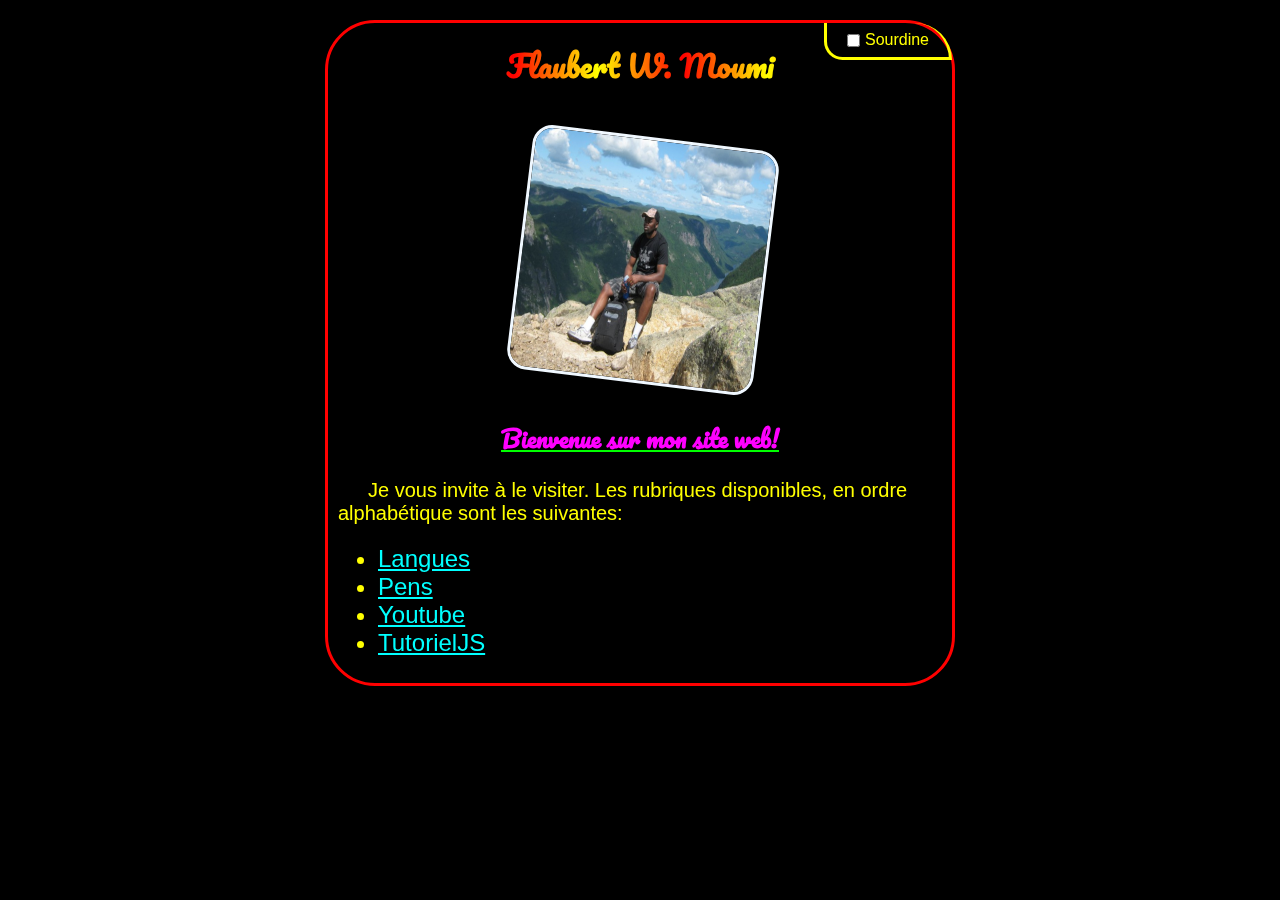
<file: projets/home/index.html>
<!DOCTYPE html>
<html lang="fr">

<head>
    <meta name="viewport" content="width=device-width, initial-scale=1.0">
	<meta charset="utf-8" />
    <title>nufi</title>
    <link rel="stylesheet" href="../../common/css/normalize.min.css">
    <link rel="stylesheet" href="index.css">
</head>

<body>
    
    <div id="container">        
        <label id="lblcheckbox"><input type="checkbox" id="checkbox">Sourdine</label>
      
        <div id="degrade"> <h1>Flaubert W. Moumi</h1> </div>      
        <p id="m_view"><img src="photo.jpg" alt="Acropole des draveurs"></p>
        <h2 id="id1"><span>Bienvenue sur mon site web!</span></h2>
        <audio id="audio" src="Voix.3gp"  autoplay>
        </audio>
        <p>Je vous invite à le visiter. Les rubriques disponibles, en ordre alphabétique sont les suivantes:</p>
        
       <!-- <ul>
        	<li><a href="../langues/index.html">Langues</a></li>
        	<li><a href="../pens/index.html">Pens</a></li>  
            <li><a href="../youtube/index.html">YouTube</a></li> 
            <li><a href="../tutorielJS/index.html">TutorielJS</a></li>
        </ul>-->
        
        <ul id="ulMenu"></ul>

    </div>
    <script src="scripts/main.js"></script>
</body>

</html>
</file>
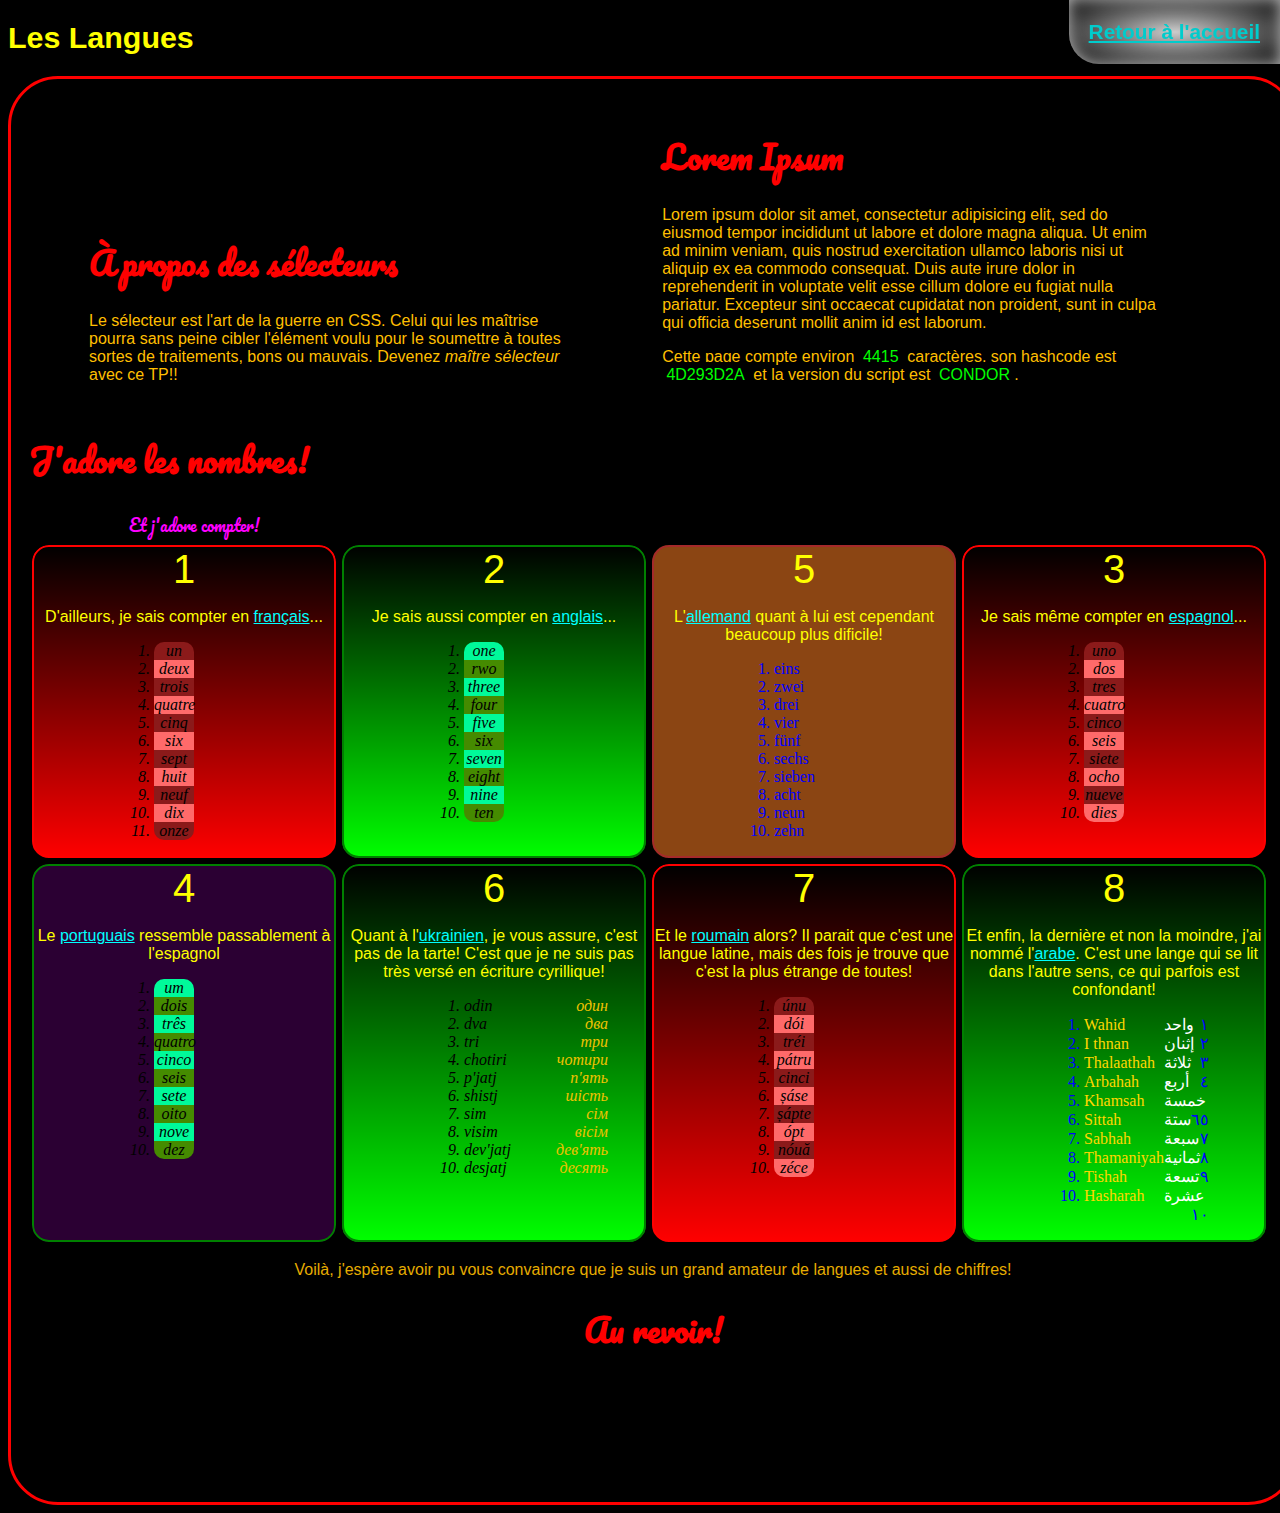
<file: projets/langues/index.html>
<!DOCTYPE html>
<html lang="fr">

<head>
	<meta charset="utf-8" />
    <title>TP1</title>
    <link rel="stylesheet" href="index.css">
</head>

<body>
    <div><a href="../home/index.html">Retour à l'accueil</a>    
    </div>
    <h1>Les Langues</h1> 
    <iframe width="100%" src="langues.html"
    onload="this.style.height=this.contentDocument.body.scrollHeight + 200 +'px';">
    <p>Impossible de charger <a href="langues.html">cette page web</a>et de la mettre dans un iframe.</p></iframe>
</body>

</html>
</file>
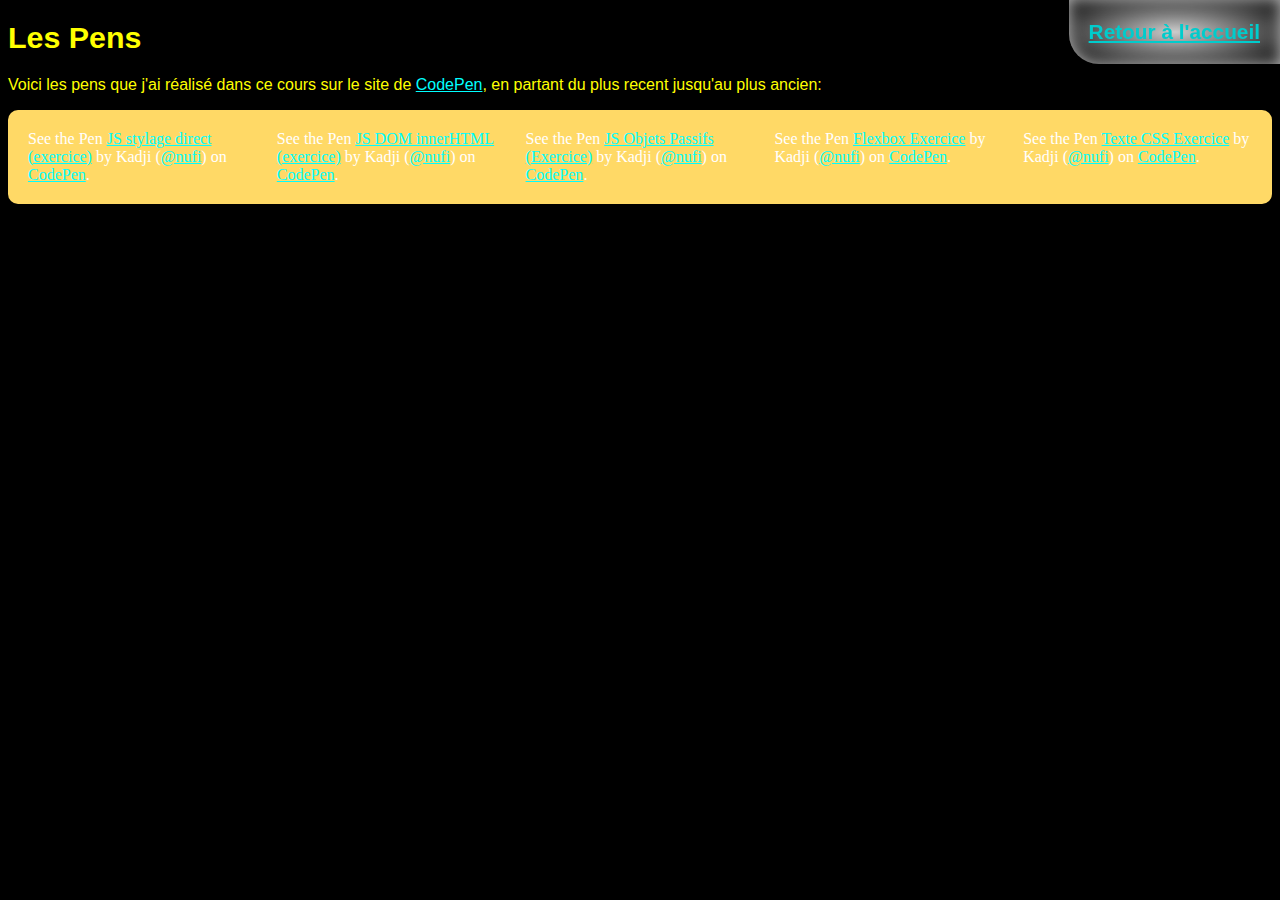
<file: projets/pens/index.html>
<!DOCTYPE html>
<html lang="fr">

<head>
	<meta charset="utf-8" />
    <title>Nufi</title>
    <link rel="stylesheet" href="index.css">
</head>

<body>
    <div id="box"><a href="../home/index.html">Retour à l'accueil</a></div>
    <h1>Les Pens</h1>   
        <p id="txt_pen"> Voici les pens que j'ai réalisé dans ce cours sur le site de <a href="http://codepen.io/nufi/pens/">CodePen</a>, en partant du plus recent jusqu'au plus ancien:</p>
    
    <div id="flex"> 
        
        <p data-height="268" data-theme-id="0" data-slug-hash="jqajvX" data-default-tab="result" data-user="nufi" class="codepen">See the Pen <a href="http://codepen.io/nufi/pen/jqajvX/">JS stylage direct (exercice)</a> by Kadji (<a href="http://codepen.io/nufi">@nufi</a>) on <a href="http://codepen.io">CodePen</a>.</p>
        
        
        <p data-height="268" data-theme-id="0" data-slug-hash="LNeRKr" data-default-tab="result" data-user="nufi" class="codepen">See the Pen <a href="http://codepen.io/nufi/pen/LNeRKr/">JS DOM innerHTML (exercice)</a> by Kadji (<a href="http://codepen.io/nufi">@nufi</a>) on <a href="http://codepen.io">CodePen</a>.</p>
        
        <p data-height="268" data-theme-id="0" data-slug-hash="groLNM" data-default-tab="result" data-user="nufi" class="codepen">See the Pen <a href="http://codepen.io/nufi/pen/groLNM/">JS Objets Passifs (Exercice)</a> by Kadji (<a href="http://codepen.io/nufi">@nufi</a>) on <a href="http://codepen.io">CodePen</a>.</p>
        
       <p data-height="600" data-theme-id="0" data-slug-hash="XdRzLq" data-default-tab="result" data-user="nufi" class="codepen">See the Pen <a href="http://codepen.io/nufi/pen/XdRzLq/">Flexbox Exercice</a> by Kadji (<a href="http://codepen.io/nufi">@nufi</a>) on <a href="http://codepen.io">CodePen</a>.</p>

       <p data-height="600" data-theme-id="0" data-slug-hash="aNWLeW" data-default-tab="result" data-user="nufi" class="codepen">See the Pen <a href="http://codepen.io/nufi/pen/aNWLeW/">Texte CSS Exercice</a> by Kadji (<a href="http://codepen.io/nufi">@nufi</a>) on <a href="http://codepen.io">CodePen</a>.</p>
        
    </div>
	<script async src="//assets.codepen.io/assets/embed/ei.js"></script>
</body>

</html>
</file>
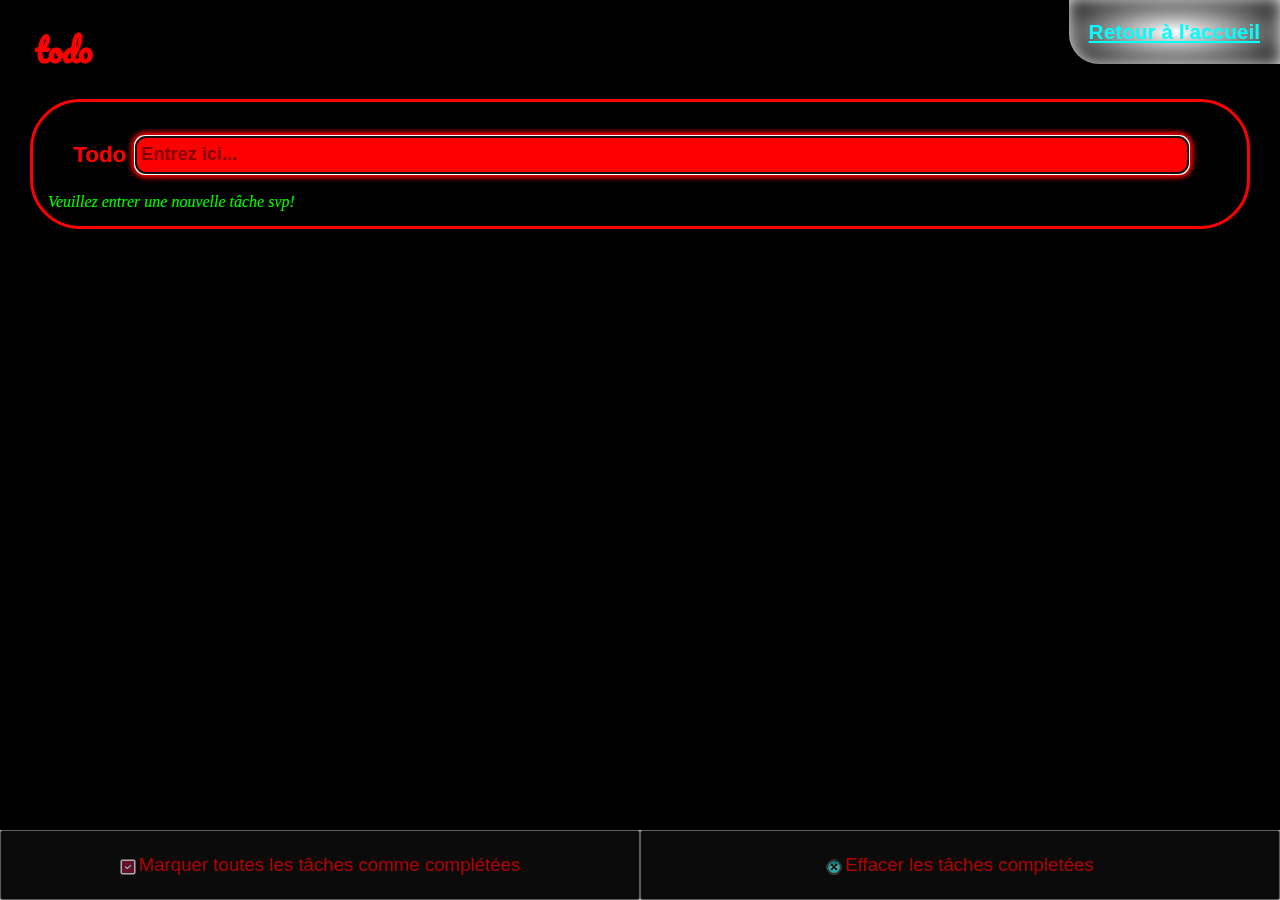
<file: projets/ToDo/index.html>
<!DOCTYPE html>
<html lang="fr">

<head>
	<meta charset="utf-8" />
    <meta name="viewport" content="width=device-width, initial-scale=1.0"/>
    <title>TP2 - D </title> 
     <link rel="stylesheet" href="toDo.css"/>
    <script src="../../common/JS/favicons.js"></script>
    
</head>

<body>   
    
    <div id="accueil">
        <a href="../home/index.html">Retour à l'accueil</a>    
    </div>
    
     <h1>todo</h1>
    <main id="conteneur">
            <header>
                    <span class="hide-on-small-screen">Todo</span>
                    <input type="text"
                           id="input"
                           placeholder="Entrez ici..."
                           autofocus>      

            </header>
        <!--<p id="invite" class="pinvite"></p>-->
        <!--<div id="alltasks">  
                <div id="todolist"></div>
                <div id="donelist"></div>
            </div>-->
    </main>
    
    <!--<div id="boutons">
        <button id="btnChk"><img src="check64.png" alt="img marquer"><span>Marquer</span></button>
        <button id="btnDel"><img src="delete64.png" alt="img delete"><span>supprimer</span></button>   
    </div>-->
    
    <script src="toDo.js"></script>
</body>

</html>
</file>
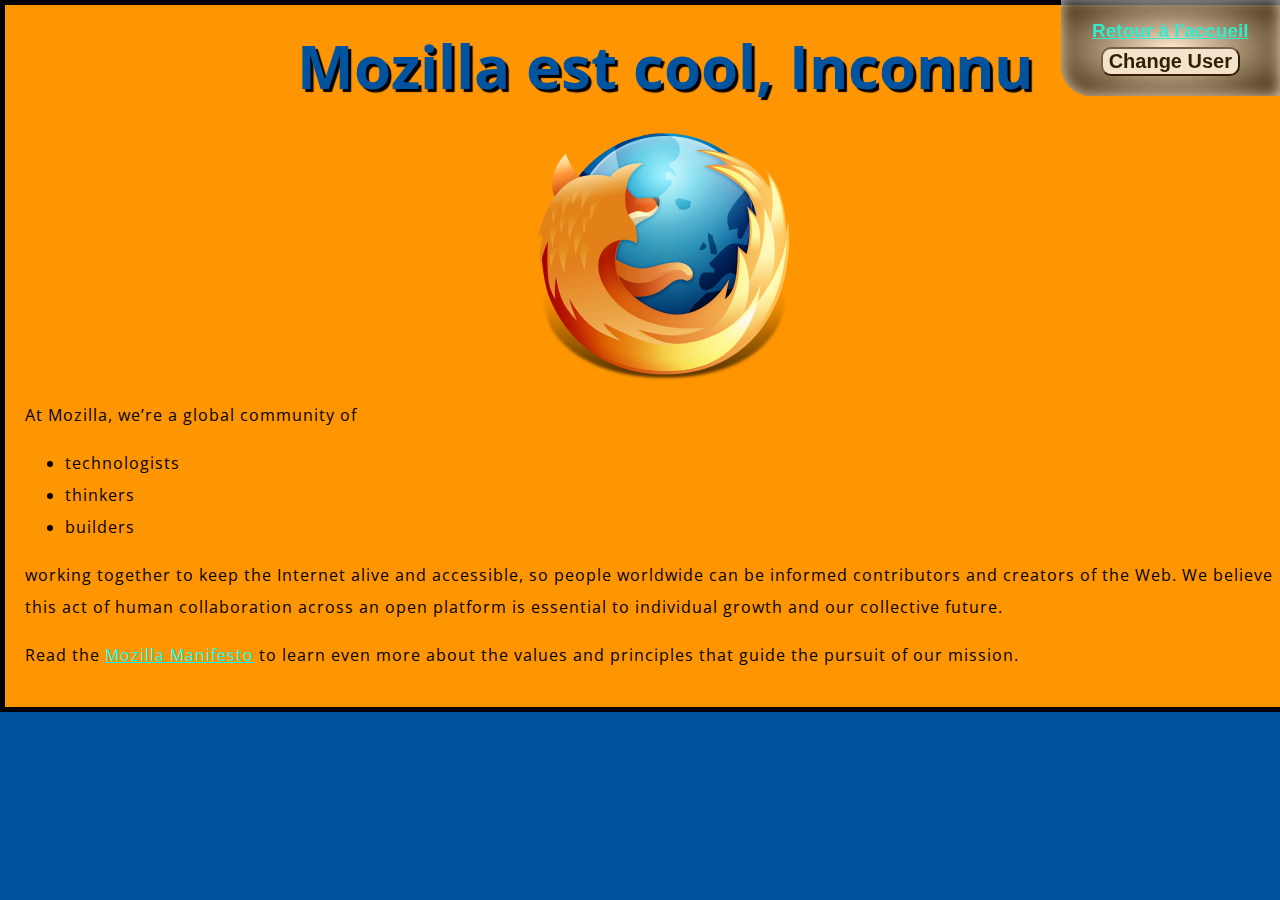
<file: projets/TutorielJS/index.html>
<!DOCTYPE html>
<html>
  <head>
    <meta charset="utf-8">
      <meta name="viewport" content="width=device-width, initial-scale=1.0">
    <title>My test page</title>
    <link href='http://fonts.googleapis.com/css?family=Open+Sans' rel='stylesheet' type='text/css'>
    <link href="styles/style.css" rel="stylesheet" type="text/css">
  </head>
  <body>
      <div id="box">
        <a href="../home/index.html">Retour à l'accueil</a>
          <button>Change User</button>
    </div>
      
    <h1>Mozilla is cool</h1>
    <img src="images/firefox-icon.png" alt="The Firefox logo: a flaming fox surrounding the Earth.">

    <p>At Mozilla, we’re a global community of</p>
    
    <ul> <!-- changed to list in the tutorial -->
      <li>technologists</li>
      <li>thinkers</li>
      <li>builders</li>
    </ul>

    <p>working together to keep the Internet alive and accessible, so people worldwide can be informed contributors and creators of the Web. We believe this act of human collaboration across an open platform is essential to individual growth and our collective future.</p>

    <p>Read the <a href="https://www.mozilla.org/en-US/about/manifesto/">Mozilla Manifesto</a> to learn even more about the values and principles that guide the pursuit of our mission.</p>
    
    <script src="scripts/main.js"></script>
      
  </body>
</html>
</file>
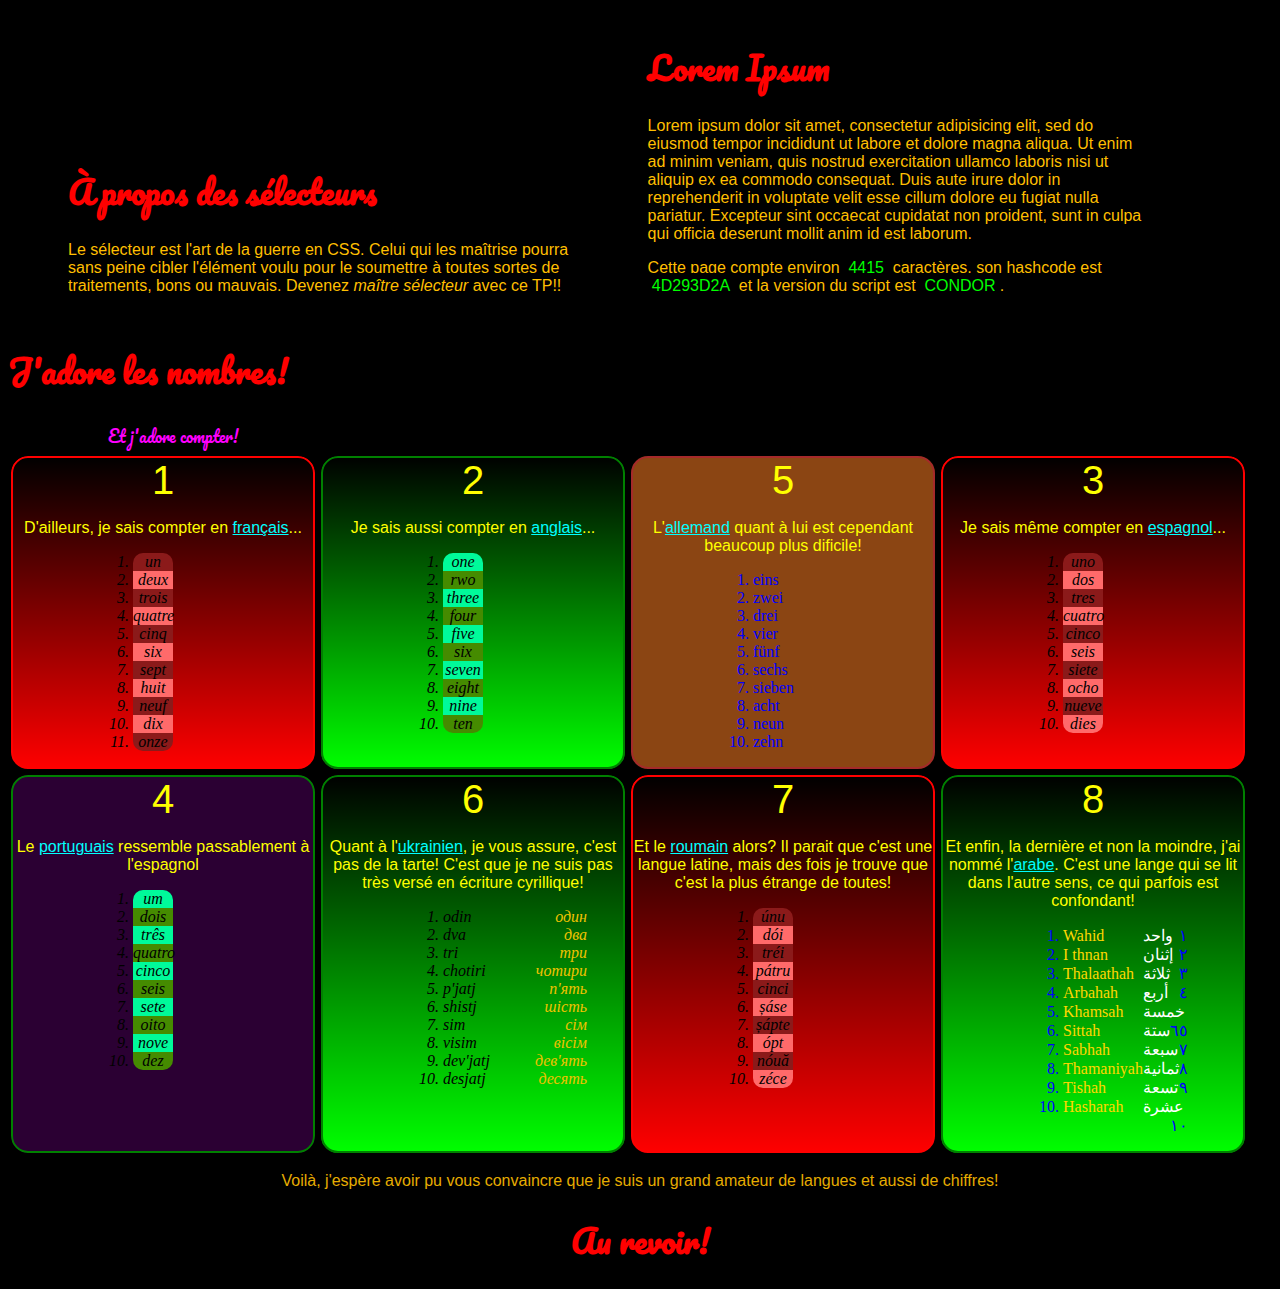
<file: projets/langues/langues.html>
<!DOCTYPE html>

<html lang=fr>

<head>
	<meta charset=utf-8>
	<title>Les sélecteurs</title>
	<link rel="stylesheet" href="langues.css">
</head>

<body>

<section id="apropos">

	<h1 lang=fr>À propos des sélecteurs</h1>

	<p lang=fr> 
		Le sélecteur est l'art de la guerre en CSS. Celui qui les maîtrise pourra sans peine cibler l'élément voulu pour le soumettre à toutes sortes de traitements, bons ou mauvais. Devenez <em>maître sélecteur</em> avec ce TP!!
	</p>

</section>

<section id="lorem">

	<h1 lang=la>Lorem Ipsum</h1>

	<p lang=la> Lorem ipsum dolor sit amet, consectetur adipisicing elit, sed do eiusmod
		tempor incididunt ut labore et dolore magna aliqua. Ut enim ad minim veniam,
		quis nostrud exercitation ullamco laboris nisi ut aliquip ex ea commodo
		consequat. Duis aute irure dolor in reprehenderit in voluptate velit esse
		cillum dolore eu fugiat nulla pariatur. Excepteur sint occaecat cupidatat non
		proident, sunt in culpa qui officia deserunt mollit anim id est laborum.
	</p>

	<p>Cette page compte environ <span id=compte></span> caractères, son hashcode est <span id=hachage></span> et la version du script est <span id=version></span>.</p>

</section>

<section id="nombres">

	<h1>J'adore les nombres!</h1>

	<p>Et j'adore compter!</p>

	<main>

		<article>
			<p>D'ailleurs, je sais compter en <a href="http://fr.wikipedia.org/wiki/Francais">français</a>...</p>
			<ol lang=fr>
				<li>un</li>
				<li>deux</li>
				<li>trois</li>
				<li>quatre</li>
				<li>cinq</li>
				<li>six</li>
				<li>sept</li>
				<li>huit</li>
				<li>neuf</li>
				<li>dix</li>
				<li>onze</li>
			</ol>
		</article>

		<article>
			<p>Je sais aussi compter en <a href="http://www.englishclub.com/english-language-history.htm">anglais</a>...</p>
			<ol lang=en>
				<li>one</li>
				<li>rwo</li>
				<li>three</li>
				<li>four</li>
				<li>five</li>
				<li>six</li>
				<li>seven</li>
				<li>eight</li>
				<li>nine</li>
				<li>ten</li>
			</ol>
		</article>

		<article>
			<p>Je sais même compter en <a href="http://fr.wikipedia.org/wiki/Espagnol">espagnol</a>...</p>
			<ol lang=es>
				<li>uno</li>
				<li>dos</li>
				<li>tres</li>
				<li>cuatro</li>
				<li>cinco</li>
				<li>seis</li>
				<li>siete</li>
				<li>ocho</li>
				<li>nueve</li>
				<li>dies</li>
			</ol>
		</article>

		<article>
			<p>Le <a href="https://fr.wikipedia.org/wiki/Portugais">portuguais</a> ressemble passablement à l'espagnol</p>
			<ol lang=pt>
				<li>um</li>
				<li>dois</li>
				<li>três</li>
				<li>quatro</li>
				<li>cinco</li>
				<li>seis</li>
				<li>sete</li>
				<li>oito</li>
				<li>nove</li>
				<li>dez</li>
			</ol>
		</article>

		<article>
			<p>L'<a href="http://www.bbc.co.uk/languages/german/tutors/factfiles/numbers.pdf">allemand</a> quant à lui est cependant beaucoup plus dificile!</p>
			<ol lang=de>
				<li>eins</li>
				<li>zwei</li>
				<li>drei</li>
				<li>vier</li>
				<li>fünf</li>
				<li>sechs</li>
				<li>sieben</li>
				<li>acht</li>
				<li>neun</li>
				<li>zehn</li>
			</ol>
		</article>

		<article>
			<p>Quant à l'<a href="https://fr.wikipedia.org/wiki/Ukrainien">ukrainien</a>, je vous assure, c'est pas de la tarte! C'est que je ne suis pas très versé en écriture cyrillique!</p>
			<ol lang=uk>
				<li>odin <span>один</span></li>
				<li>dva <span>два</span></li>
				<li>tri <span>три</span></li>
				<li>chotiri <span>чотири</span></li>
				<li>p'jatj <span>п'ять</span></li>
				<li>shіstj <span>шість</span></li>
				<li>sіm <span>сім</span></li>
				<li>vіsіm <span>вісім</span></li>
				<li>dev'jatj <span>дев'ять</span></li>
				<li>desjatj <span>десять</span></li>
			</ol>
		</article>

		<article>
			<p>Et le <a href="https://fr.wikipedia.org/wiki/Roumain">roumain</a> alors? Il parait que c'est une langue latine, mais des fois je trouve que c'est la plus étrange de toutes!</p>
			<ol lang=ro>
				<li>únu</li>
				<li>dói</li>
				<li>tréi</li>
				<li>pátru</li>
				<li>cinci</li>
				<li>șáse</li>
				<li>șápte</li>
				<li>ópt</li>
				<li>nóuă</li>
				<li>zéce</li>
			</ol>
		</article>

		<article>
			<p>Et enfin, la dernière et non la moindre, j'ai nommé l'<a href="https://fr.wikipedia.org/wiki/Arabe">arabe</a>. C'est une lange qui se lit dans l'autre sens, ce qui parfois est confondant!</p>
			<ol lang=ar>
				<li><div><span>Wahid</span><span>واحد</span><span>١</span></div></li>
				<li><div><span>I thnan</span><span>إثنان</span><span>٢</span></div></li>
				<li><div><span>Thalaathah</span><span>ثلاثة</span><span>٣</span></div></li>
				<li><div><span>Arbahah</span><span>أربع</span><span>٤</span></div></li>
				<li><div><span>Khamsah</span><span>خمسة</span><span>٥</span></div></li>
				<li><div><span>Sittah</span><span>ستة</span><span>٦</span></div></li>
				<li><div><span>Sabhah</span><span>سبعة</span><span>٧</span></div></li>
				<li><div><span>Thamaniyah</span><span>ثمانية</span><span>٨</span></div></li>
				<li><div><span>Tishah</span><span>تسعة</span><span>٩</span></div></li>
				<li><div><span>Hasharah</span><span>عشرة</span><span>١٠</span></div></li>
			</ol>
		</article>

	</main>

</section>

<footer>

	<p>Voilà, j'espère avoir pu vous convaincre que je suis un grand amateur de langues et aussi de chiffres!</p>
	<h1>Au revoir!</h1>

</footer>

<script async src="langues.js"></script>

</body>
</html>
</file>
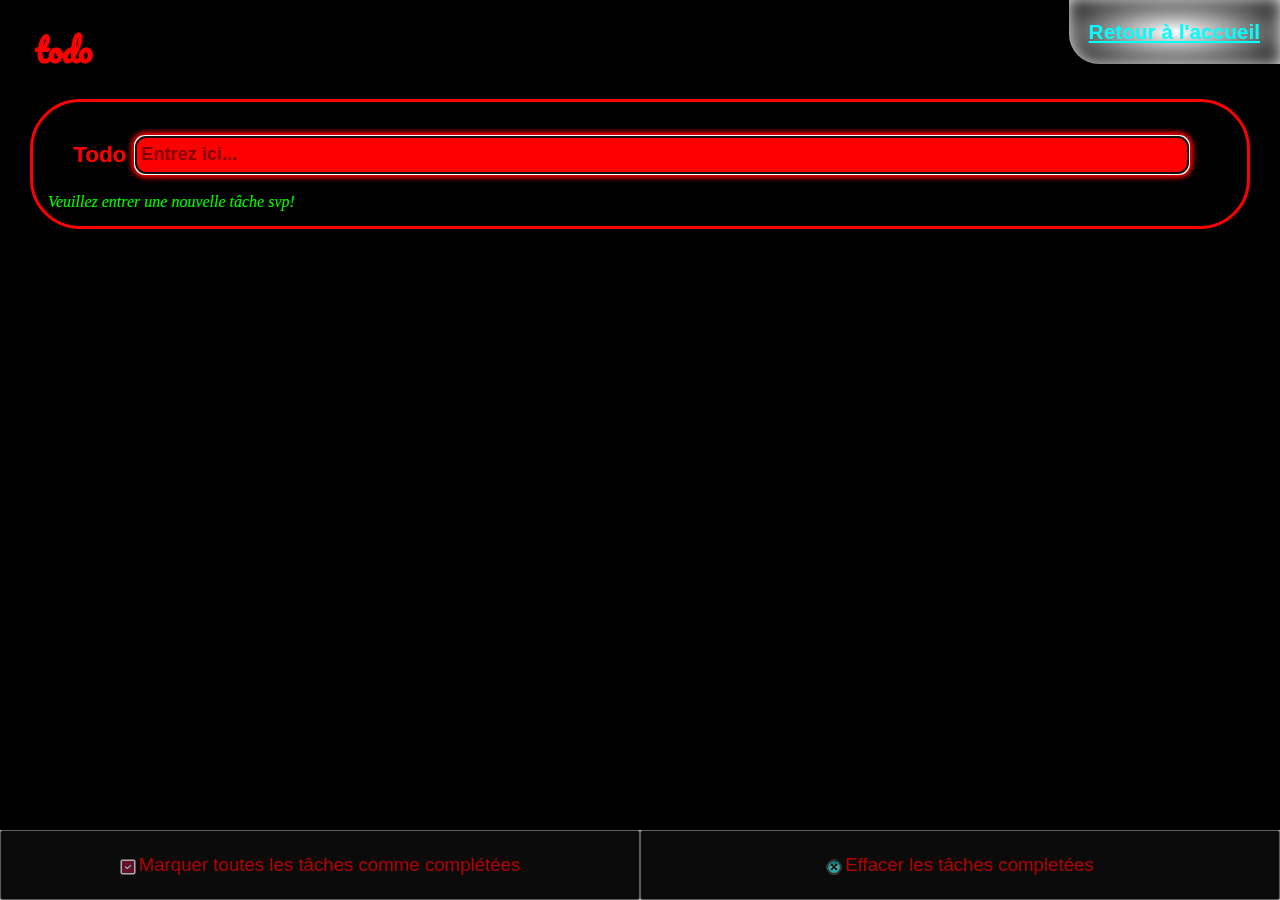
<file: projets/ToDo/index1.html>
<!DOCTYPE html>
<html lang="fr">

<head>
	<meta charset="utf-8" />
    <meta name="viewport" content="width=device-width, initial-scale=1.0"/>
    <title>TP2 - D </title> 
     <link rel="stylesheet" href="toDo.css"/>
    <script src="../../common/JS/favicons.js"></script>
    
</head>

<body>   
    
    <div id="accueil">
        <a href="../home/index.html">Retour à l'accueil</a>    
    </div>
    
     <h1>todo</h1>
    <main id="conteneur">
    <header>
            <span class="hide-on-small-screen">Todo</span>
            <input type="text"
                   id="input"
                   placeholder="Entrez ici..."
                   autofocus>            
           
    </header>
    <div id="todolist">
            <!--<article>                    
                <input type="checkbox" id="checkbox">
                    <div class="text" tabindex="0" contenteditable>Chose à faire</div>
                    <img src="delete64.png" alt="delete" tabindex="0">
            </article>
            
            <article>                    
                <input type="checkbox" id="checkbox">
                    <div class="text" tabindex="0" contenteditable>Autre chose à faire</div>
                    <img src="delete64.png" alt="delete" tabindex="0">
            </article>
            
            <article>                    
                <input type="checkbox" id="checkbox">
                    <div class="text" tabindex="0" contenteditable>Encore une chose à faire</div>
                    <img src="delete64.png" alt="delete" tabindex="0">
            </article> -->
            </div> 
    </main>
    
    <script src="toDo.js"></script>
</body>

</html>
</file>
<file: projets/home/index.css>
@import url(https://fonts.googleapis.com/css?family=Pacifico);

body {
    max-width: 650px;
	background: black;
	color: red;
	padding: 10px;
    width: 100%;
    position: relative;
    display: flex;
    flex-wrap: wrap;
    margin: auto;
}

#container
{
  margin:10px;
  max-width: 650px;
  display: inline-block;
  border-color: red;
  background: rgba(0, 0, 0, 0.3);
  padding: 10px;  
  border: solid 3px;
  border-radius: 50px;
  line-height: initial;
  animation-name: mon_animation;
  animation-iteration-count: infinite;
  animation-duration: 4s;
  position: relative;
}

#degrade
{  
    background: -webkit-linear-gradient(left, red, yellow,red, yellow, red, yellow, red, yellow);  background: -moz-linear-gradient(left, red, yellow,red, yellow, red, yellow, red, yellow);      
    margin:5px;   
    padding: 0;
    text-align: center;
    animation-name: none;
    border:none;
    
}

h1
{   
    color: white;
    background: black;
    -moz-mix-blend-mode:multiply;
    -webkit-mix-blend-mode:multiply; 
     mix-blend-mode:multiply; 
	font-family: 'Pacifico', cursive;	font-size: 1.9em;	 
    text-align: center;
    margin:0px;   
    padding: 0px;   
    border:none;
  
}


#id1
{
	font-family: 'Pacifico', cursive;
	font-size: 1.5em;
	color:lime;
	text-align: center;
	text-decoration:underline;	

}

#id1 span
{	
	color: magenta;
}

li
{
	font-family: arial;
	font-size: 1.5em;
	color: yellow;
}

p
{
	color: yellow;
	font-family: arial;
	font-size: 20px;
}

p::first-letter
{
	padding-left: 30px;
}

a
{
	color: #00ffff;
}

/* unvisited link */
a:link {
    color: #00ffff;
}

/* visited link */
a:visited {
    color: green;
}

/* mouse over link */
a:hover {
    color: hotpink;
   /*text-shadow:0px -1.5em 0.05em lime; //effet d'ombrage sur le text vers la droite */
	text-shadow:5em 0em  0.05em yellow;
    transition: text-shadow 2s;
    
}

/* selected link */
a:active {
    color: blue;
}

img
{
    display: inline-block;
    width: 100%;
    height: 80%;    
    align-content: center;
    border: solid;
    border-radius: 20px;
    border-color: aliceblue;
    transform: rotate(7deg); 
    margin-top: 30px;
    filter: hue-rotate(45deg);
    -webkit-filter: hue-rotate(100%); 
    -webkit-filter: saturate(100%);
    -moz-filter: saturate(50%);
    -o-filter: saturate(50%);
    -ms-filter: saturate(50%);
}

@keyframes mon_animation {
    0%   {border-color:red;}
    25%  {border-color:yellow;}
    50%  {border-color:blue;}
    75%  {border-color:green; }
    100% {border-color:red;}
}

#m_view, #auteur, #nom
{
    text-align: center;
    align-content: center;
     width: 40%;
    height: 300px;
    margin: auto;
}


label
{
    color: yellow;
}

label:hover
{
    color: aqua;
}

#lblcheckbox
{
    position: absolute;
    margin: 0;
    top: 0;
    right: 0;    
    border-bottom-left-radius:5em;
    border-top-right-radius: 10em;
    padding: 8px 20px;
    z-index: 1;
    border-bottom: solid;
    border-left: solid;
    border-right:solid;
    animation-name: mon_animation;
    animation-iteration-count: infinite;
    animation-duration: 4s;    
}

#lblcheckbox:hover
{
    cursor: pointer;
    background-color:darksalmon;    
}

#checkbox
{
    margin-right: 5px;
    position:relative;
    top: 2px;
}
</file>
<file: projets/langues/index.css>
body {
	background: black;
	color: white;
}

div
{ 
  background: radial-gradient(farthest-corner at 50% 50%, white, black);
  display: inline-block; 
  position: fixed;
  top: 0;
  right:0;  
  box-shadow:0 0 15px #f0f0f0 inset;
  border-radius: 0 0 0 30px;
  padding: 20px;
  font-family: arial, sans-serif;
  font-size: 1.3em;
  font-weight: bold; 
  opacity: 0.8;
  z-index: 1;
  
}

h1
{
    font-family: arial, sans-serif;
    font-size: 1.9em;
    color: yellow;
}

iframe
{
  background-color: black;
  display: block;  
  padding: 10px;
  border: solid 3px;
  border-radius: 50px;
  border-color: red;
  line-height: initial;
  animation-name: mon_animation;
  animation-iteration-count: infinite;
  animation-duration: 4s;
}
@keyframes mon_animation {
    0%   {border-color:red;}
    25%  {border-color:yellow;}
    50%  {border-color:blue;}
    75%  {border-color:green; }
    100% {border-color:red;}
}

a:link {
    color: #00ffff;
}

a:visited
{
    color: green;
}

a:hover
{
    color: hotpink;
}

a:active {
    color: blue;
}
</file>
<file: projets/pens/index.css>
*
{
    box-sizing: border-box;
}

body {
	background: black;
	color: white;}



h1
{
    font-family: arial, sans-serif;
    font-size: 1.9em;
    color: yellow;
}

#txt_pen
{
    font-family: arial, sans-serif;
    font-size:normal;
    color: yellow;
}

#flex
{
    display: flex;
    background-color: hsl(45,100%,70%); 
    padding: 10px;
    border-radius: 10px;
    min-width: 400px;
}

#flex > * { /*Tout le contenu du flexbox*/
    flex:1;/*permet d'occuper tout l'espace dispo*/  margin:10px;  
}

#txt_pen a:link
{  
    color: #00ffff;
}

#box
{ 
  background: radial-gradient(farthest-corner at 50% 50%, white, black);
  display: inline-block; 
  position: fixed;
  top: 0;
  right:0;  
  box-shadow:0 0 15px #f0f0f0 inset;
  border-radius: 0 0 0 30px;
  padding: 20px;
  font-family: arial, sans-serif;
  font-size: 1.3em;
  font-weight: bold;
  opacity: 0.8;
  z-index: 1;
  
}

/* unvisited link */
a:link {
    color: #00ffff;
}

/* visited link */
a:visited {
    color: green;
}

/* mouse over link */
a:hover {
    color: hotpink;   
	/*text-shadow:5em 0em  0.05em yellow;*/
}

/* selected link */
a:active {
    color: blue;
}
</file>
<file: projets/ToDo/toDo.css>
@import url(https://fonts.googleapis.com/css?family=Pacifico);

body
{
	background: black;
	color: white;
    margin:20px;    
}

#accueil
{ 
  background: radial-gradient(farthest-corner at 50% 50%, white, black);
  display: inline-block; 
  position: fixed;
  top: 0;
  right:0;  
  box-shadow:0 0 15px #f0f0f0 inset;
  border-radius: 0 0 0 30px;
  padding: 20px;
  font-family: arial, sans-serif;
  font-size: 1.3em;
  font-weight: bold; 
  opacity: 100%;
  z-index: 1;
  
}

#conteneur
{   
  display: block;
  margin: 10px;
  padding: 15px;
  border: solid 3px;
  border-radius: 50px; 
  color: red;
}

header
{ 
  display:flex;
  width: 95%;
  margin:5px;  
  background: rgba(0,0,0,0.3);
  padding: 15px;  
  border: none;
  border-radius: 50px; 
  position: relative;
  
}

header span
{
    font-family: arial, sans-serif;
    font-style: 1.9em;
    font-weight:bold;
    padding: 5px;    
}

header input
{
    flex:1;
    background: red;
    border: 0px;
    border-radius: 10px;    
    box-shadow:0px 0px 5px 5px red;
    font-size:14px; 
    padding: 5px;
    margin-left: 5px;
    margin-right: 5px;
}

.text
{
    font-family: arial, sans-serif;
    font-size: 0.9em;
    color: white;
    
}

#donelist article .text
{
    color: gray;
    text-decoration: line-through;
}

article
{
    padding: 5px 10px;
}

article img
{    
    float: right;   
}

article div
{
    display:inline-block;
}

article div:focus
{
    background-color: azure;    
    border-radius: 3px;
    color: black;
    font-size: 0.9em;
}

article input:hover
{
     box-shadow: 0 0 50px 10px white;
}
article input:focus
{
    box-shadow: 0 0 50px 10px white;
}


article img:hover
{
     box-shadow: 0 0 50px 10px white;
}

article img:focus
{
    box-shadow: 0 0 50px 10px white;
}


article input
{
    margin-right: 10px;
}

::-webkit-input-placeholder
{ /* Chrome/Opera/Safari */
  color:rgba(0,0,0,0.5);
  font-size: 1.3em;
  font-weight:bold;
  
  
}
::-moz-placeholder
{ /* Firefox 19+ */
  color: rgba(0,0,0,0.5);
  font-size: 1.3em;
  font-weight:600;
  
}
:-ms-input-placeholder 
{ /* IE 10+ */
  color: cyan;
}
:-moz-placeholder 
{ /* Firefox 18- */
  color: cyan;
}

h1
{
   font-family: 'pacifico', cursive;
    color: red;
    margin-left: 15px;
}

/*@media(max-width:361px)
{
    .hide-on-small-screen
    {
      display: none;
    }
}*/

@media(max-width:361px)
{
    .hide-on-small-screen
    {
        opacity: 0;
        -webkit-transition: opacity 2s ease-in;
        -moz-transition: opacity 2s ease-in;
        -o-transition: opacity 2s ease-in;
        -ms-transition: opacity 2s ease-in;
        transition: opacity 2s ease-in;
    }
}

@media(max-height:480px)
{
    #accueil
    {
      top: -65px;
      right: -65px;        
      transition: 2s;
    }
      h1
    {
        margin-top: -90px;
        transition: 2s;
    }
}

#todolist:empty::after
{
    content: "Veuillez entrer une nouvelle tâche svp!";
    color: lime;
    font-style: italic;  
    align-content: center;    
}

#boutons 
{
    background: white;
    display:flex;       
    position: fixed;   
    bottom: 0;
    left: 0;
    opacity:0.7;   
    width: 100%;
    transition: 1s;
    
}


button
{
    flex: 1;
    height: 70px;   
    -webkit-mix-blend-mode:difference;
    -moz-mix-blend-mode:difference; 
    mix-blend-mode:difference;
    color: cyan;    
    transition: 1s;
}

button:disabled
{
    display: none;
}

span
{
    font-size: 1.4em;
}

#boutons:hover
{
   opacity: 1;  
   cursor: pointer;
}

button:hover
{    
   cursor: pointer;
   text-shadow: -5px -5px 15px hsl(220, 100%, 50%);
   color:hsl(220, 100%, 50%);
}

img
{
    margin-right: 3px;
    vertical-align: middle;
}


a:link 
{
    color: #00ffff;
}

a:visited
{
    color: green;
}

a:hover
{
    color: hotpink;
}

a:active {
    color: blue;
}
</file>
<file: projets/TutorielJS/styles/style.css>
html {
  font-size: 10px;
  font-family: 'Open Sans', sans-serif;
}


h1 {
  font-size: 60px;
  text-align: center;
}

p, li {
  font-size: 16px;  
  line-height: 2;
  letter-spacing: 1px;
}


html {
  background-color: #00539F;
}

body {
  width: 100%;
  margin: 0 auto;
  background-color: #FF9500;
  padding: 0 20px 20px 20px;
  border: 5px solid black;
}

h1 {
  margin: 0;
  padding: 20px 0;  
  color: #00539F;
  text-shadow: 3px 3px 1px black;
}

img {
  display: block;
  margin: 0 auto;
}

#box
{ 
  background: radial-gradient(farthest-corner at 50% 50%, white, black);  
  display: block; 
  position: fixed;
  top: 0;
  right:0;  
  box-shadow:0 0 15px #f0f0f0 inset;
  border-radius: 0 0 0 30px;
  padding: 20px;
  font-family: arial, sans-serif;  
  font-weight: bold;
  text-align: center;
  opacity: 0.8;
  z-index: 1;  
}

#box:hover
{
    opacity: 1;
    transition: opacity 4s;  
   -moz-transition: opacity 4s;
    
}

#box a
{
    font-family: arial, sans-serif;
    font-size: 1.9em;    
}

button
{
    background-color:hsl(221,96%,97%);
    display: block;    
    border-radius: 10px;
    position: relative;
    margin:5px 20px 0px 20px;
    font-size: 200%;
    font-weight: bold;
    opacity: 1;
    
}

button:hover
{
    background-color:burlywood; /* Green */
    color: auto;
    border-color: orange;
    opacity: 1;   
    -moz-transition-duration: 3s; /* Safari */
    transition-duration:opacity 4s;
}

@media (min-width: 75%)
{
    body {
        display: flex;
        margin: 10px;
        padding: 10px;
    }
}

/* unvisited link */
a:link {
    color: #00ffff;
}

/* visited link */
a:visited {
    color: green;
}

/* mouse over link */
a:hover {
    color: hotpink;
    
}

/* selected link */
a:active {
    color: blue;
}
</file>
<file: projets/langues/langues.css>
@import url(https://fonts.googleapis.com/css?family=Pacifico);

body {
	background-color: black;
	counter-reset: cle;
}

#apropos
{
    display: inline-block;
    font-family:arial, sans-serif;
    color: hsl(45,100%,50%);
    width: 40%;
    padding: 10px;
    margin-left: 50px;
    background-color: black; 
    
}

#apropos h1
{
  font-family: 'pacifico', cursive;
    color: red;
}

#lorem
{
    display: inline-block;
    font-family:arial, sans-serif;
    color: hsl(45,100%,50%);
    width:40%;
    padding: 10px;
    margin-left: 50px;
    top: 10px;
    background-color: black;
}

#lorem h1
{
  font-family: 'pacifico', cursive;
    color: red;
}

#nombres
{
    background-color: black;
}

#nombres h1
{
    
    font-family: 'pacifico', cursive;
    color: red;
}

#nombres>p
{
    text-indent: 100px;
    float: left;
    line-height:10%;
    font-family: 'pacifico', cursive;
    color: magenta;
}

main
{
    display: flex;
    flex-wrap: wrap;
    width: 100%;
    background-color: black; 
           
}

article::before
{
    counter-increment: cle;
    content:counter(cle);
    font-size: 250%;
    //color: hsl(45,100%,45%);
    color: yellow;
    font-family: arial;
}

article
{
    background-color: aquamarine;
    min-width: 300px;
    max-width: 300px;
    text-align: center;
    border: solid;
    border-radius: 20px;
    padding: 0px;
    color: inherit;
}

ol
{
   background-color: inherit;
   text-align: left;
   padding-left: 40%;   
}

ol:lang(fr)
{
    
}

article:nth-child(odd)
{
    background-color: hsl(0,100%,20%);
    padding: 2px;
    box-shadow:  0 0 0 2px #FF0000 inset; 
   
    
}

article:nth-child(1)
{
   
    
    
}

article:nth-child(even)
{
    background-color:#003d00;
    padding: 2px;
    box-shadow:  0 0 0 2px #008000 inset;
}


article p
{
   color: yellow;
   font-family: arial;
   
}

a:link {
    color: #00ffff;
}

a:visited
{
    color: green;
}

a:hover
{
    color: hotpink;
}

a:active {
    color: blue;
}

/* ordonancement des box*/

article:nth-child(1)
{
    order:0;
   background: linear-gradient(to bottom,
   rgba(255,0,0,0), rgba(255,0,0,1)); /*Standard*/
    
}

article:nth-child(2)
{
    order:1;
    box-shadow: inset;
    background: linear-gradient(to bottom,
    rgba(0,255,0,0), rgba(0,255,0,1));
}
article:nth-child(3)
{
    order:3;
    background: linear-gradient(to bottom,
    rgba(255,0,0,0), rgba(255,0,0,1)); 
}
article:nth-child(4)
{
    order:4;
    background-color:hsl(290,100%,10%);
}
article:nth-child(5)
{
    background-color:saddlebrown;
     box-shadow:  0 0 0 2px brown inset;
    order:2;
}

article:nth-child(5) li
{
   
    color: blue;
    width: 40px;
}

article:nth-child(6)
{
    order:5;
     background: linear-gradient(to bottom,
    rgba(0,255,0,0), rgba(0,255,0,1));
    
}
article:nth-child(7)
{
    order:6;
    background: linear-gradient(to bottom,
    rgba(255,0,0,0), rgba(255,0,0,1));
}
article:nth-child(8)
{
    order:7;
     background: linear-gradient(to bottom,
    rgba(0,255,0,0), rgba(0,255,0,1));
}

/*cadres 1, 3, 7*/
article:nth-child(1) ol>li:nth-child(odd),
article:nth-child(3) ol>li:nth-child(odd),
article:nth-child(7) ol>li:nth-child(odd)
{
    width: 40px;
    background-color: #8B1A1A;
    text-align: center;
    font-style: italic;   
    
}

article:nth-child(1) ol>li:nth-child(even),
article:nth-child(3) ol>li:nth-child(even),
article:nth-child(7) ol>li:nth-child(even)
{
    width: 40px;
    background-color: #FF6A6A;
    text-align: center;
    font-style: italic;
    
}
article:nth-child(1) ol>li:nth-child(1),
article:nth-child(3) ol>li:nth-child(1),
article:nth-child(7) ol>li:nth-child(1)
{
    border-top-left-radius: 10px;
    border-top-right-radius: 10px;
   
}

article:nth-child(1) ol>li:nth-child(11),
article:nth-child(3) ol>li:nth-child(10),
article:nth-child(7) ol>li:nth-child(10)
{
    border-bottom-left-radius: 10px;
    border-bottom-right-radius: 10px;
}

/*Cadres 2, 4*/
article:nth-child(2) ol>li:nth-child(even),
article:nth-child(4) ol>li:nth-child(even)

{
    width: 40px;
    background-color: #458B00;
    text-align: center;
    font-style: italic;
    
}
article:nth-child(2) ol>li:nth-child(odd),
article:nth-child(4) ol>li:nth-child(odd)
{
    width: 40px;
    background-color: #00FA9A;
    text-align: center;
    font-style: italic;
    
}
article:nth-child(2) ol li:nth-child(1),
article:nth-child(4) ol li:nth-child(1)
{
    border-top-left-radius: 10px;
    border-top-right-radius: 10px;
}

article:nth-child(2) ol li:nth-child(10),
article:nth-child(4) ol li:nth-child(10)
{
    border-bottom-left-radius: 10px;
    border-bottom-right-radius: 10px;
}

article:nth-child(6) ol li
{
    
   text-align-last: justify;
   margin-right: 20%; 
   font-style: italic;

}

article:nth-child(6) ol span
{
    color: rgb(240,195,0);
    font-style: italic;
}

article:nth-child(8) ol
{
  display: block;
  position: relative;
  align-content: center;
  width: 125px;
    
    
}

article:nth-child(8) span:nth-child(1)
{
   // display: inline-flex;
    display: inline-block;
    min-width: 80px;
    color: gold;    
}

article:nth-child(8) span:nth-child(2)
{
    color: white;
    //padding-left: 10px;
    
}

article:nth-child(8) span:nth-child(3)
{
    color: blue;
    float:right;
    //min-width: 15px;
}

article:nth-child(8) li
{
    width: inherit;
    color: blue;
    
}

footer
{
    background-color: black;
    text-align: center;
}

footer p
{
    font-family: arial, sans-serif;
    font-size: normal;
    color: hsl(45,100%,45%);
}

footer h1
{    
   font-family: 'pacifico', cursive;
   color:red;
       
}
</file>
